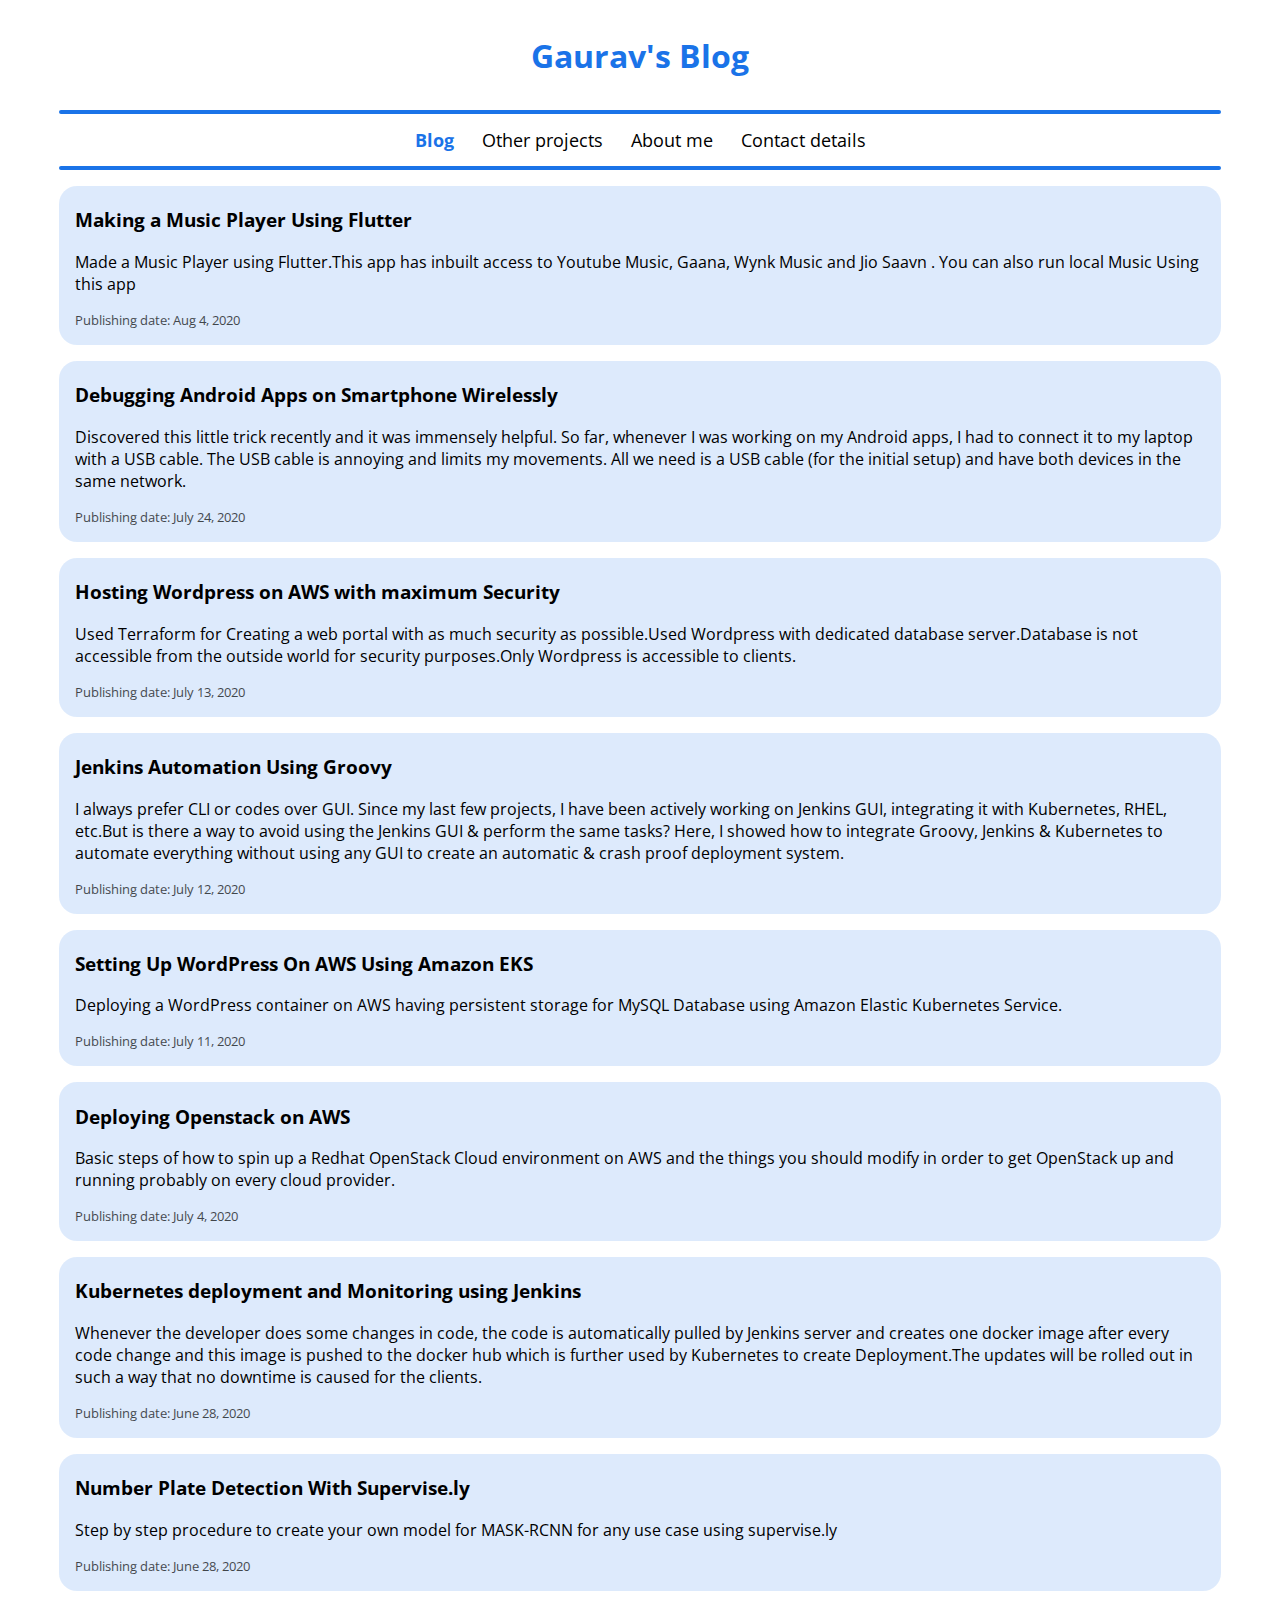
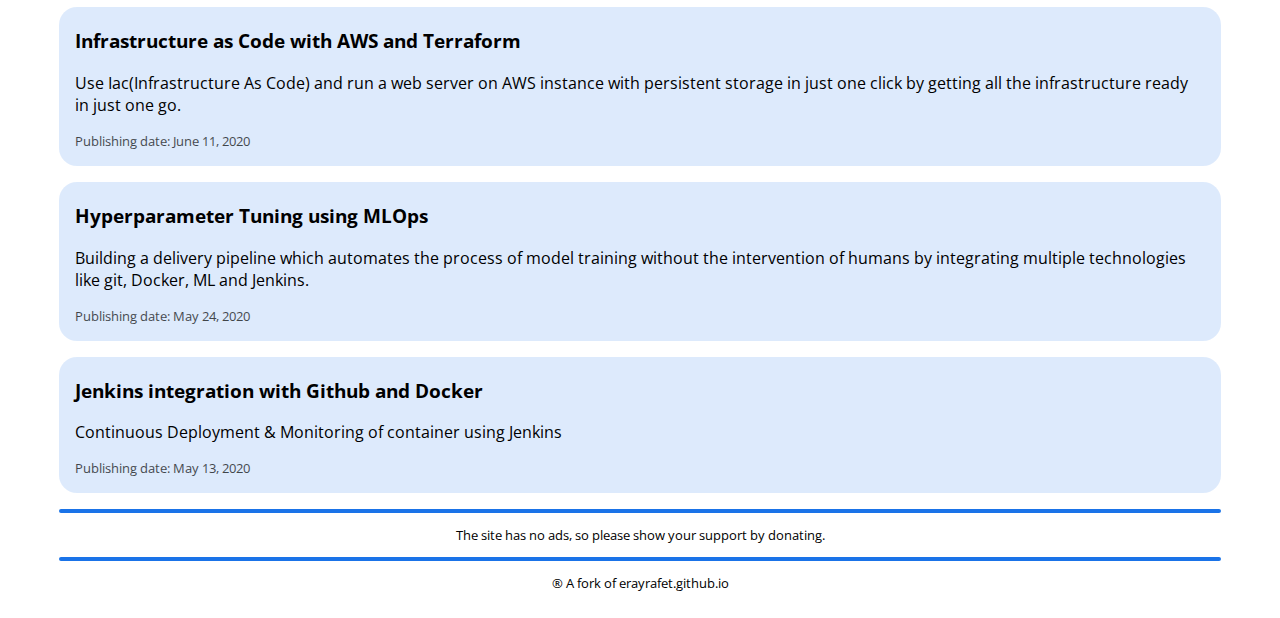
<file: index.html>
<!DOCTYPE html>
<html lang="en">
<head>
    <link rel="apple-touch-icon" href="/apple-touch-icon.png">
    <link rel="icon" href="/favicon.ico">
    <link rel="manifest" href="/manifest.webmanifest">
    <link rel="preconnect">
    <link rel="shortcut icon" href="/favicon.ico">
    <link rel="stylesheet" href="https://fonts.googleapis.com/css?family=Open+Sans:400,700&display=swap">
    <link rel="stylesheet" href="stylesheet.css">
    <meta charset="utf-8">
    <meta name="application-name" content="Gaurav Yadav">
    <meta name="author" content="Gaurav Yadav">
    <meta name="description" content="Gaurav Yadav — writer, modder, a complete tech junkie.">
    <meta name="keywords" content="eray rafet, black pixel, black pixel theme, poco f1, pocophone f1, poco mods, eray's mods, eray's blog">
    <meta name="mobile-web-app-capable" content="yes">
    <meta name="referrer" content="origin-when-crossorigin">
    <meta name="theme-color" content="#000000">
    <meta name="viewport" content="initial-scale=1, shrink-to-fit=yes, user-scalable=yes, width=device-width">
    <meta property="og:description" content="Tech, life, and other fancy hacks.">
    <meta property="og:image" content="https://gauravmehta13.github.io/og_image.png">
    <meta property="og:image:height" content="600">
    <meta property="og:image:width" content="600">
    <meta property="og:title" content="Gaurav's Blog">
    <meta property="og:type" content="website">
    <script src="register-sw.js"></script>
    <script src="sw.js"></script>
    <title>Gaurav's Blog</title>
<style>
    .date, h3 { padding: 0; }
    img { border-radius: 50%; float: right; padding: 0; width: 20%; }
    img:hover { box-shadow: 0 0 20px 4px #1a73e8; }
    .tab { text-align: center; }
    .tab button, .tab button.active { border: none; border-radius: 18px; font-size: large; padding: 6px 12px; }
    .tab button.active { color: #1a73e8; font-weight: 700; }
    .tab button:hover, .tab button.active:hover { background: #1a73e8; color: var(--body-color); cursor: pointer; font-weight: 700; transform: scale(1.05); }
</style>
</head>
<body>
    <h1>Gaurav's Blog</h1>
    
    <div class="tab"><hr>
    <button class="tablinks" id="default" onclick="tab(event, 'blog')">Blog</button>
    <button class="tablinks" onclick="tab(event, 'projects')">Other projects</button>
    <button class="tablinks" onclick="tab(event, 'about')">About me</button>
    <button class="tablinks" onclick="tab(event, 'contacts')">Contact details</button>
    <hr></div>

    <div id="blog" class="tabcontent">

        <div class="box"><a href="https://medium.com/@gauravmehta13/music-player-built-with-flutter-27310b54d02a"><h3>Making a Music Player Using Flutter</h3>
            <p>Made a Music Player using Flutter.This app has inbuilt access to Youtube Music, Gaana, Wynk Music and Jio Saavn .
                You can also run local Music Using this app</p><div class="date">Publishing date: Aug 4, 2020</div></a></div>


        <div class="box"><a href="https://medium.com/@gauravmehta13/debugging-android-apps-on-smartphone-wirelessly-6a1b724e3ef"><h3>Debugging Android Apps on Smartphone Wirelessly</h3>
            <p>Discovered this little trick recently and it was immensely helpful. So far, whenever I was working on my Android apps, I had to connect it to my laptop with a USB cable. The USB cable is annoying and limits my movements.
                All we need is a USB cable (for the initial setup) and have both devices in the same network.</p><div class="date">Publishing date: July 24, 2020</div></a></div>

        <div class="box"><a href="https://www.linkedin.com/pulse/hosting-wordpress-aws-maximum-security-gaurav-yadav/"><h3>Hosting Wordpress on AWS with maximum Security</h3>
        <p>Used Terraform for Creating a web portal with as much security as possible.Used Wordpress with dedicated database server.Database is not accessible from the outside world for security purposes.Only Wordpress is accessible to clients.</p><div class="date">Publishing date: July 13, 2020</div></a></div>

        <div class="box"><a href="https://www.linkedin.com/pulse/jenkins-automation-using-groovy-gaurav-yadav/"><h3>Jenkins Automation Using Groovy</h3>
        <p>I always prefer CLI or codes over GUI. Since my last few projects, I have been actively working on Jenkins GUI, integrating it with Kubernetes, RHEL, etc.But is there a way to avoid using the Jenkins GUI & perform the same tasks? Here, I showed how to integrate Groovy, Jenkins & Kubernetes to automate everything without using any GUI to create an automatic & crash proof deployment system.</p><div class="date">Publishing date: July 12, 2020</div></a></div>
    
        <div class="box"><a href="https://www.linkedin.com/pulse/setting-up-wordpress-aws-using-amazon-eks-gaurav-yadav/"><h3>Setting Up WordPress On AWS Using Amazon EKS</h3>
        <p>Deploying a WordPress container on AWS having persistent storage for MySQL Database using Amazon Elastic Kubernetes Service.</p><div class="date">Publishing date: July 11, 2020</div></a></div>

        <div class="box"><a href="https://www.linkedin.com/pulse/deploying-openstack-aws-gaurav-yadav/"><h3>Deploying Openstack on AWS</h3>
        <p>Basic steps of how to spin up a Redhat OpenStack Cloud environment on AWS and the things you should modify in order to get OpenStack up and running probably on every cloud provider.</p><div class="date">Publishing date: July 4, 2020</div></a></div>        

        <div class="box"><a href="https://www.linkedin.com/pulse/kubernetes-deployment-monitoring-using-jenkins-gaurav-yadav/"><h3>Kubernetes deployment and Monitoring using Jenkins</h3>
        <p>Whenever the developer does some changes in code, the code is automatically pulled by Jenkins server and creates one docker image after every code change and this image is pushed to the docker hub which is further used by Kubernetes to create Deployment.The updates will be rolled out in such a way that no downtime is caused for the clients.</p><div class="date">Publishing date: June 28, 2020</div></a></div>

        <div class="box"><a href="https://www.linkedin.com/pulse/number-plate-detection-supervisely-gaurav-yadav/"><h3>Number Plate Detection With Supervise.ly</h3>
        <p>Step by step procedure to create your own model for MASK-RCNN for any use case using supervise.ly</p><div class="date">Publishing date: June 28, 2020</div></a></div>

        <div class="box"><a href="https://www.linkedin.com/pulse/infrastructure-code-aws-terraform-gaurav-yadav/"><h3>Infrastructure as Code with AWS and Terraform</h3>
        <p>Use Iac(Infrastructure As Code) and run a web server on AWS instance with persistent storage in just one click by getting all the infrastructure ready in just one go.</p><div class="date">Publishing date: June 11, 2020</div></a></div>

        <div class="box"><a href="https://www.linkedin.com/pulse/hyperparameter-tuning-using-mlops-gaurav-yadav/"><h3>Hyperparameter Tuning using MLOps</h3>
        <p>Building a delivery pipeline which automates the process of model training without the intervention of humans by integrating multiple technologies like git, Docker, ML and Jenkins.</p><div class="date">Publishing date: May 24, 2020</div></a></div>

        <div class="box"><a href="https://www.linkedin.com/pulse/jenkins-integration-github-docker-gaurav-yadav/"><h3>Jenkins integration with Github and Docker</h3>
        <p>Continuous Deployment & Monitoring of container using Jenkins</p><div class="date">Publishing date: May 13, 2020</div></a></div>

    </div>

    <div id="about" class="tabcontent">
    <img src="/download.png" alt="Profile photo"></a>
    <p>Hello, I am Gaurav Yadav, an Engineering Student and a tech enthusiast working to better understand the core concepts behind different popular Technologies like Artificial Intelligence, DevOps, Cloud Computing etc.</p>
    <ul><li><b>Age: </b>20</li></ul>
    <ul><li><b>Country of residence: </b>India</li></ul>
    <ul><li><b>Languages and proficiency:</b>
        <ul>
            <li>Hindi - native</li>
            <li>English - advanced</li>
        </ul>
    </ul>
    <ul><li><b>Education: 
        <ul><li>
    </b><a href="http://www.rtu.ac.in/home/" span style=font-weight:bold;color:#397bc6>Rajasthan Technical University</a>
        <br>Bachelor of Technology (B.Tech.)
        <br>Computer Science (2016 - 2020)</li></ul></ul></li>
    <ul><li><b>Experience: </b>
        <ul>
        <li><b>Flutter Trainee</b>
                <br><a href="http://www.lwindia.com/" span style=font-weight:bold;color:#397bc6>LinuxWorld Informatics Pvt. Ltd.</a>
                <br> (July 2020 - Ongoing)</li>
        </li>
        <li><b>Hybrid Cloud Trainee</b>
            <br><a href="http://www.lwindia.com/" span style=font-weight:bold;color:#397bc6>LinuxWorld Informatics Pvt. Ltd.</a>
            <br> (June 2020 - July 2020)</li>
        </li>
        <li><b>DevOps Trainee</b>
            <br><a href="http://www.lwindia.com/" span style=font-weight:bold;color:#397bc6>LinuxWorld Informatics Pvt. Ltd.</a>
            <br> (May 2020 - June 2020)</li>
        </li>
        <li><b>MlOps Trainee</b>
            <br><a href="http://www.lwindia.com/" span style=font-weight:bold;color:#397bc6>LinuxWorld Informatics Pvt. Ltd.</a>
            <br> (Apr 2020 - May 2020)</li>
        </li>
        </ul>   
    </ul>
    <ul><li><b>Skills:</b>
        <ul>
            <li>Machine Learning</li>
            <li>DevOps</li>
            <li>Hybrid Cloud</li>
            <li>Flutter</li>
        </ul>
    </ul>
    <ul><li><b>Interests:</b>
        <ul>
            <li>Data Science</li>
            <li>Automation</li>
            <li>Cloud</li>
            <li>Android Application Development</li>
        </ul>
    </ul>
    <div class="footer"><p>"We Rise by Lifting Others"</p></div>
    </div>

    <div id="contacts" class="tabcontent">
    <ul>
        <li>
            <b style=color:#D44638>Email: </b>
            <a href="mailto:gauravmehta@outlook.in">gauravmehta@outlook.in</a>
        </li>
    </ul>
    <ul>
        <li>
            <b style="opacity:0.7">GitHub: </b>
            <a href="https://github.com/gauravmehta13">gauravmehta13</a>
        </li>
    </ul>
    <ul>
        <li>
            <b style=color:#00a0dc>LinkedIn: </b>
            <a href="https://www.linkedin.com/in/gauravmehta13/">Gaurav Yadav</a>
        </li>
    </ul>
    <ul>
        <li>
            <b style=color:#0088cc>Telegram: </b>
            <a href="https://t.me/gauravmehta13">@gauravmehta13</a>
        </li>
    </ul>
    <ul>
        <li>
            <b style=color:#1da1f2>Twitter: </b>
            <a href="https://twitter.com/gauravmehta_">@gauravmehta_</a>
        </li>
    </ul>
    <ul>
        <li>
            <b style=color:#22ca46>Whatsapp: </b>
            <a href="https://wa.me/+917073142922">Gaurav Yadav</a>
        </li>
    </ul>
    <div class="footer">
    <p>Please, feel free to contact me at any given time in case you have an inquiry, or a job offer to make.</p></div>
    </div>
    
    <div id="projects" class="tabcontent">
        <ul><li><b><a href="https://github.com/gauravmehta13/Flutter_Music_Player">Music Player Built With Flutter</a></b></li>
            <p>Made a Music Player using Flutter.This app has inbuilt access to Youtube Music, Gaana, Wynk Music and Jio Saavn . You can also run local Music Using this app<b style=color:#1a73e8></b></p>
            </ul>
        <ul><li><b><a href="https://www.linkedin.com/pulse/infrastructure-code-aws-terraform-gaurav-yadav/">Webserver automation Using Terraform</a></b></li>
        <p>Automated launching of an Apache webserver on AWS instance by integrating Jenkins , Terrafrom and AWS <b style=color:#1a73e8></b></p>
        </ul>
        <ul><li><b><a href="https://www.linkedin.com/pulse/docker-project-gaurav-yadav/">Docker Compose</a></b></li>
        <p>Uses Iac(Infrastructure As Code) and sets up Wordpress web app in just one click by getting all the infrastructure ready in just one go. <b style=color:#1a73e8></b></p>
        </ul>
    </div>

    <hr class="bottom">

    <div class="footer">
        <p>The site has no ads, so please show your support by donating.</p><hr>
        <p>® A fork of  <a href="https://erayrafet.github.io/">erayrafet.github.io</a></p>
        <p></p>
    </div>

<script>
function tab(evt, tab) {
  var i, tabcontent, tablinks
  tabcontent = document.getElementsByClassName('tabcontent')
  for (i = 0; i < tabcontent.length; i++) {
    tabcontent[i].style.display = 'none'
  }
  tablinks = document.getElementsByClassName('tablinks')
  for (i = 0; i < tablinks.length; i++) {
    tablinks[i].className = tablinks[i].className.replace('active', '')
  }
  document.getElementById(tab).style.display = 'inline'
  evt.currentTarget.className += ' active'
}
document.getElementById('default').click()
</script>
</body>
</html>
</file>
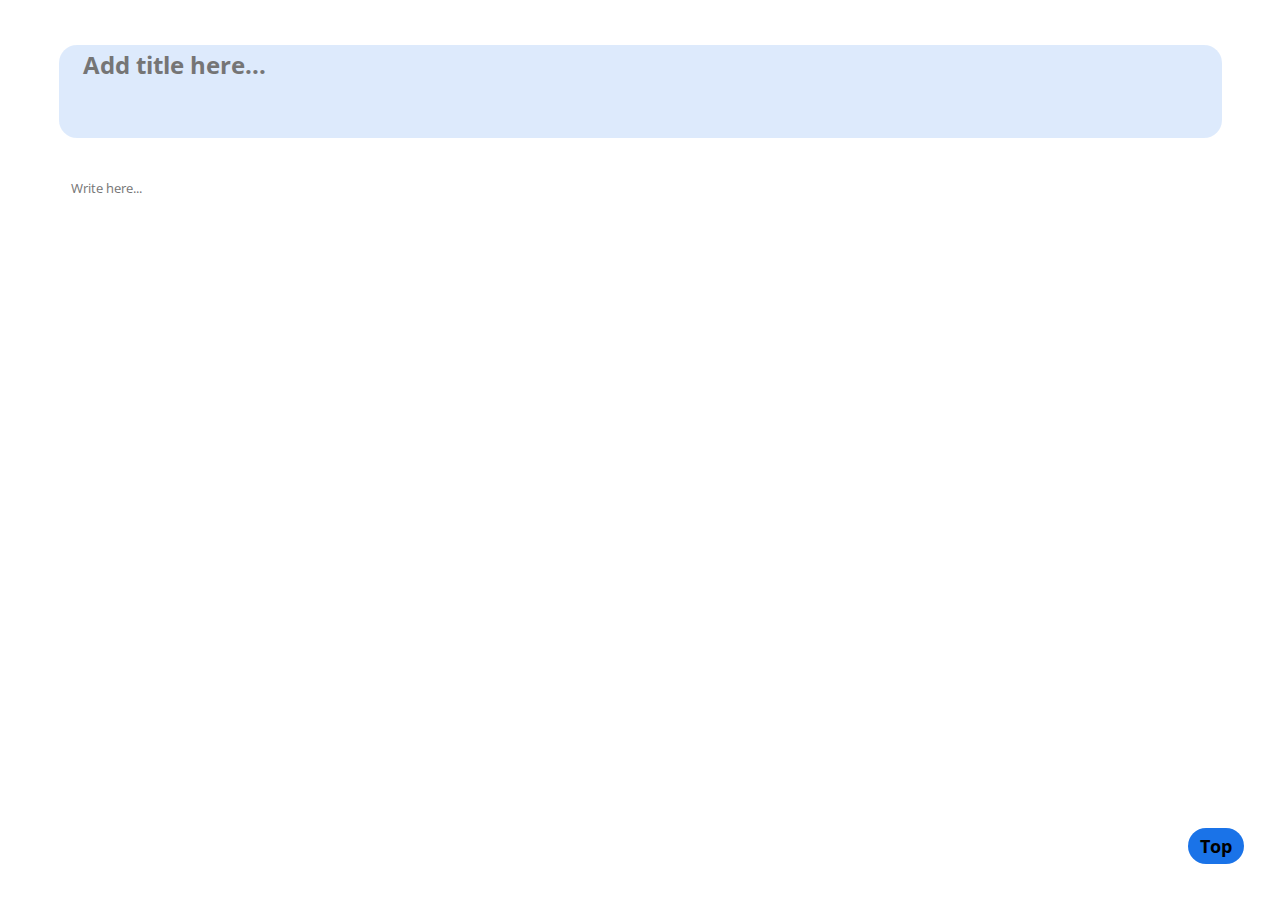
<file: writer.html>
<!DOCTYPE html>
<html lang="en">
<head>
    <link rel="stylesheet" href="https://fonts.googleapis.com/css?family=Open+Sans:400,700&display=swap">
    <link rel="stylesheet" href="stylesheet.css">
    <meta name="description" content="A simple text writer">
    <meta name="viewport" content="width=device-width, initial-scale=1, shrink-to-fit=yes">
    <title>Writer</title>
<style>
    .button { bottom: 2em; position: fixed; right: 2em; }
    textarea[name=title] { font-size: x-large; font-weight: 700; resize: none; width: 96%; }
    textarea[name=writer] { padding: 1%; resize: none; width: 96%; }
</style>
</head>
<body>
    <textarea aria-label="Title" autofocus class="box" id="title" name="title" oninput='this.style.height = "";this.style.height = this.scrollHeight + "px"' placeholder="Add title here..."></textarea>
    <textarea aria-label="Writer" id="writer" name="writer" oninput='this.style.height = "";this.style.height = this.scrollHeight + "px"' placeholder="Write here..." rows="16"></textarea>
    <button class="button button" onclick="scrollWin()" title="Go to top">Top</button>
<script>
function scrollWin() {
  window.scrollTo(1, 0);
}
</script>
</body>
</html>
</file>
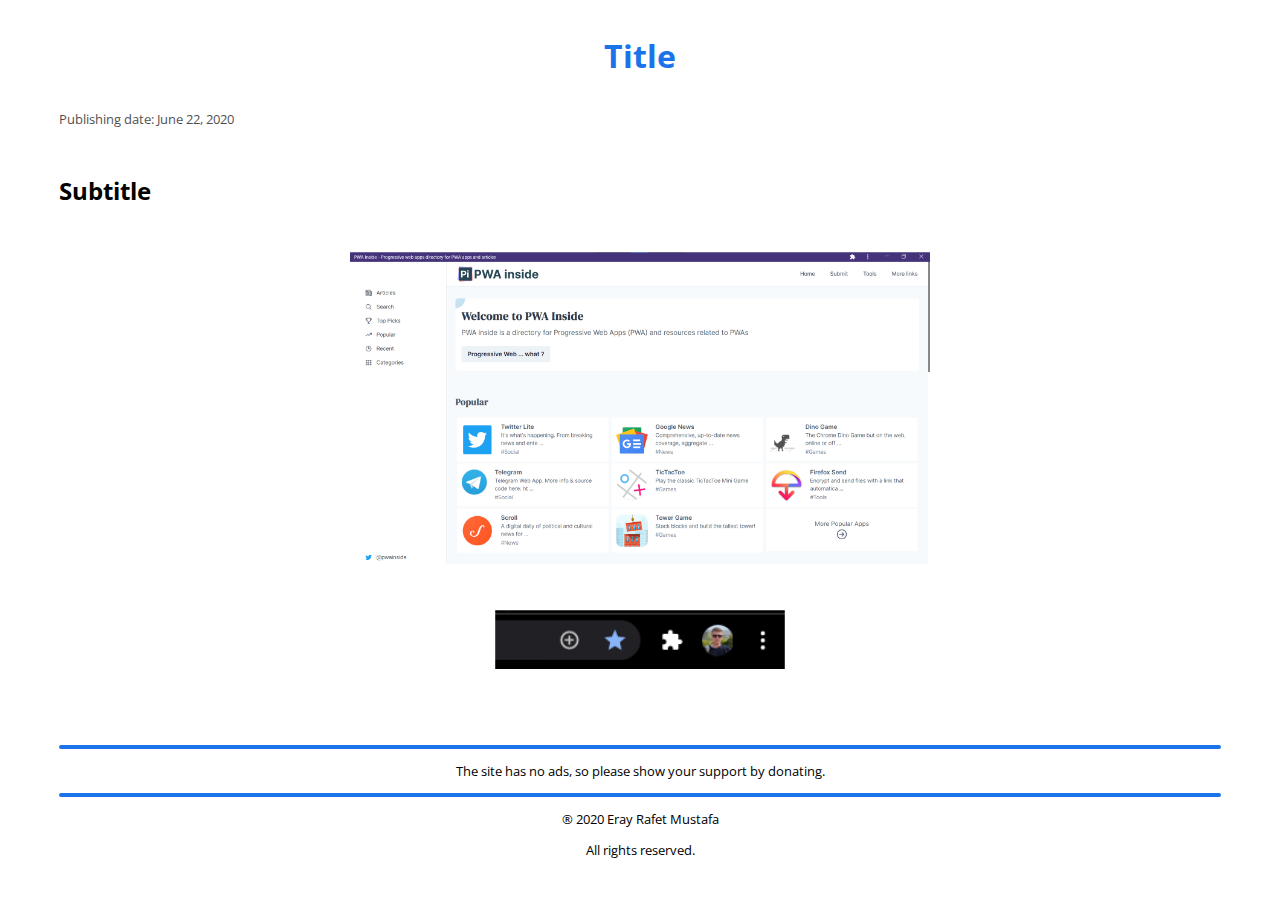
<file: articles/template.html>
<!DOCTYPE html>
<html lang="en">
<head>
    <link rel="stylesheet" href="https://fonts.googleapis.com/css?family=Open+Sans:400,700&display=swap">
    <link rel="stylesheet" href="/stylesheet.css">
    <meta name="keywords" content="">
    <meta property="og:description" content="">
    <meta property="og:image" content="https://erayrafet.github.io/og_image.png">
    <meta property="og:image:height" content="600">
    <meta property="og:image:width" content="600">
    <meta property="og:title" content="">
    <meta property="og:type" content="website">
    <title>Eray's Blog</title></head>
<body>
    <h1>Title</h1>
    <div class="date">Publishing date: June 22, 2020</div>
    <h2>Subtitle</h2>
    <a href=""><img src="./images/pwa-inside.png"></a>
    <a href=""><img class="small" src="./images/pwa-install-button.png"></a>
    <br><br><hr>
    <div class="footer">
        <p>The site has no ads, so please show your support by donating.</p><hr>
        <p>® 2020 Eray Rafet Mustafa</p>
        <p>All rights reserved.</p>
    </div>
</body>
</html>
</file>
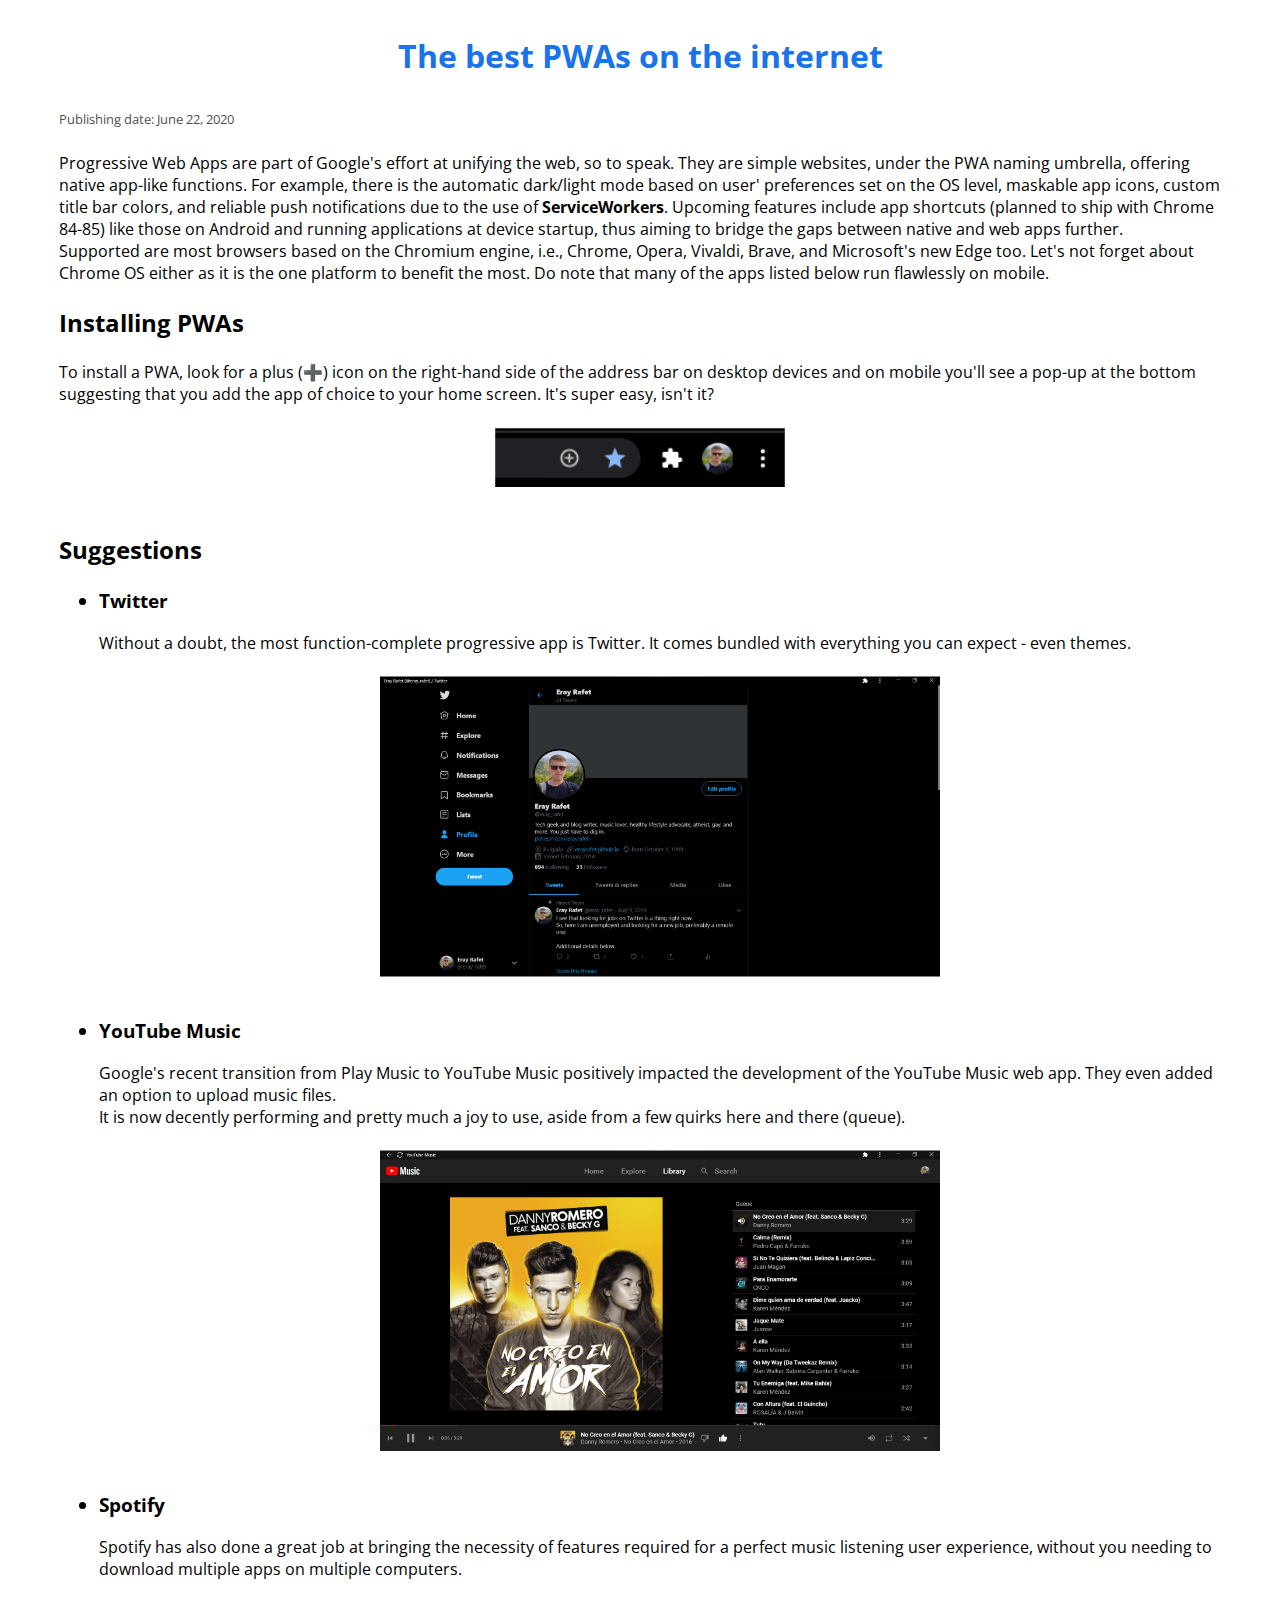
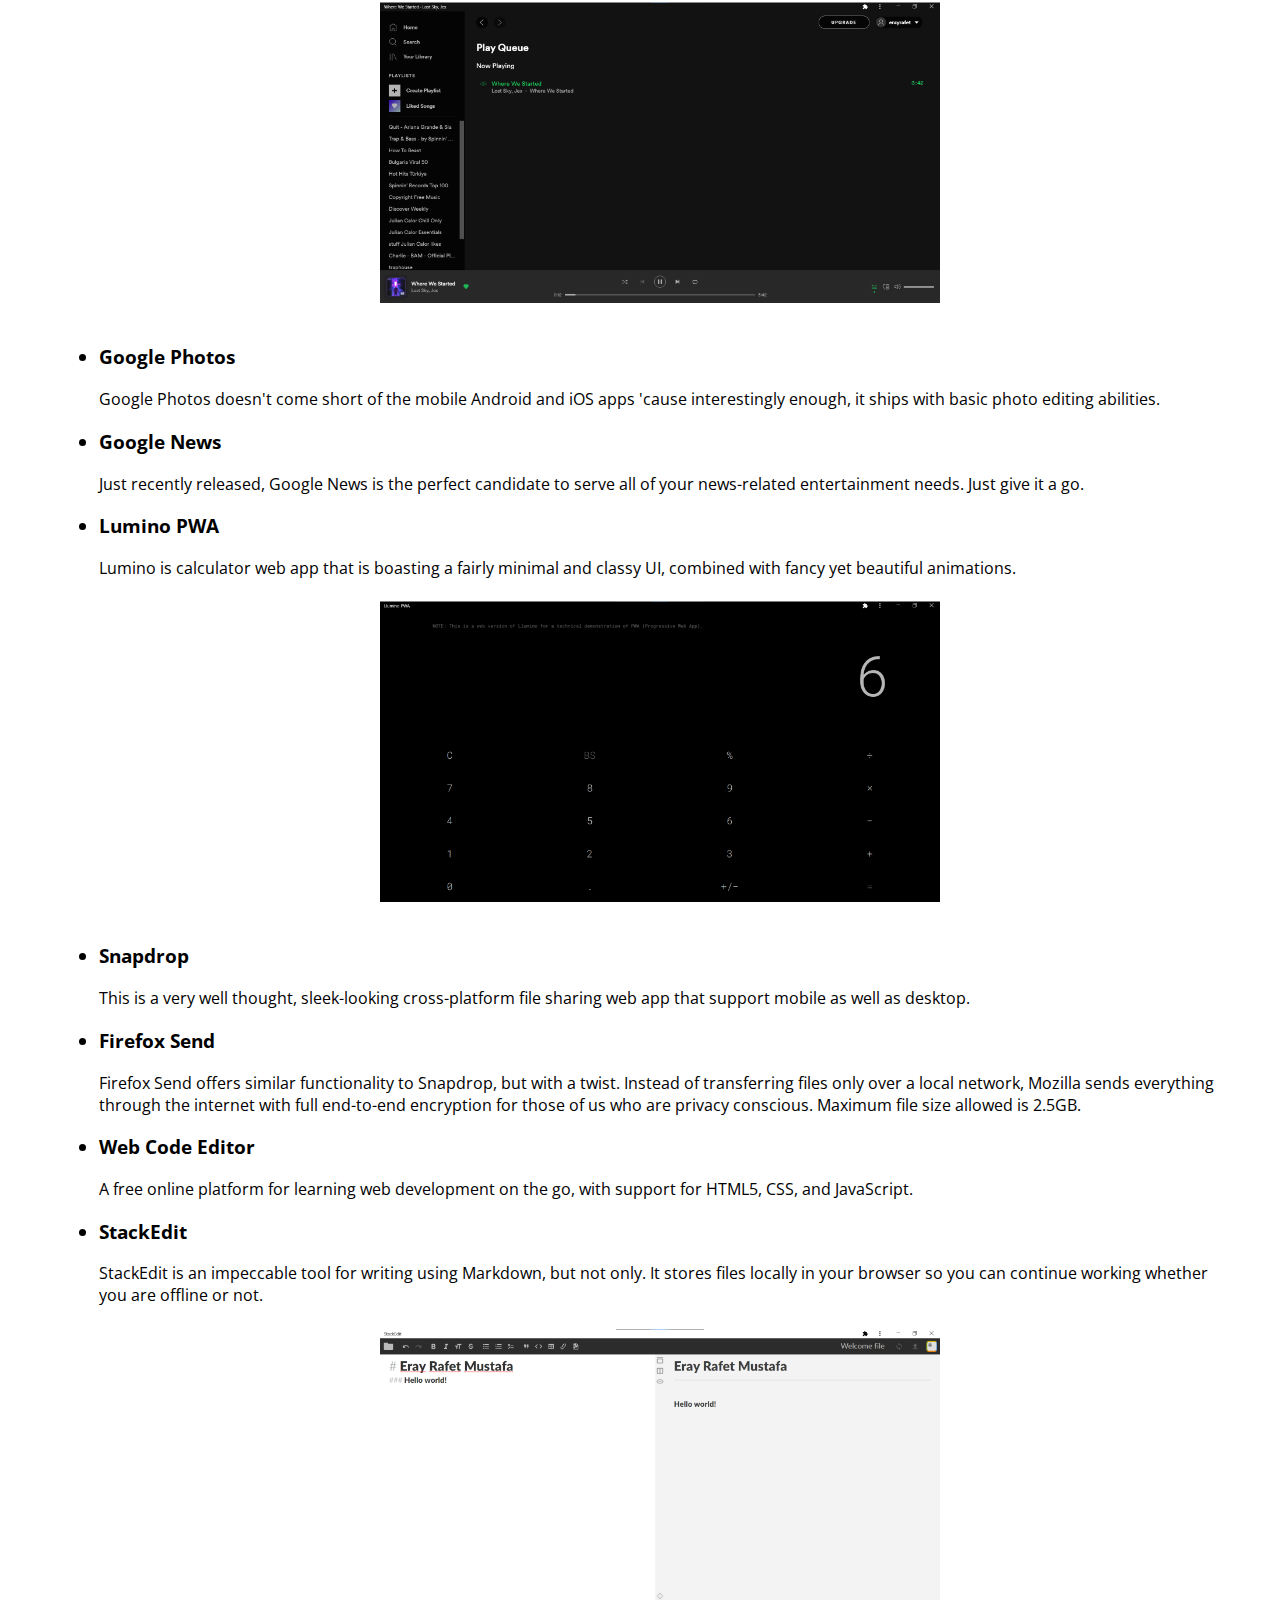
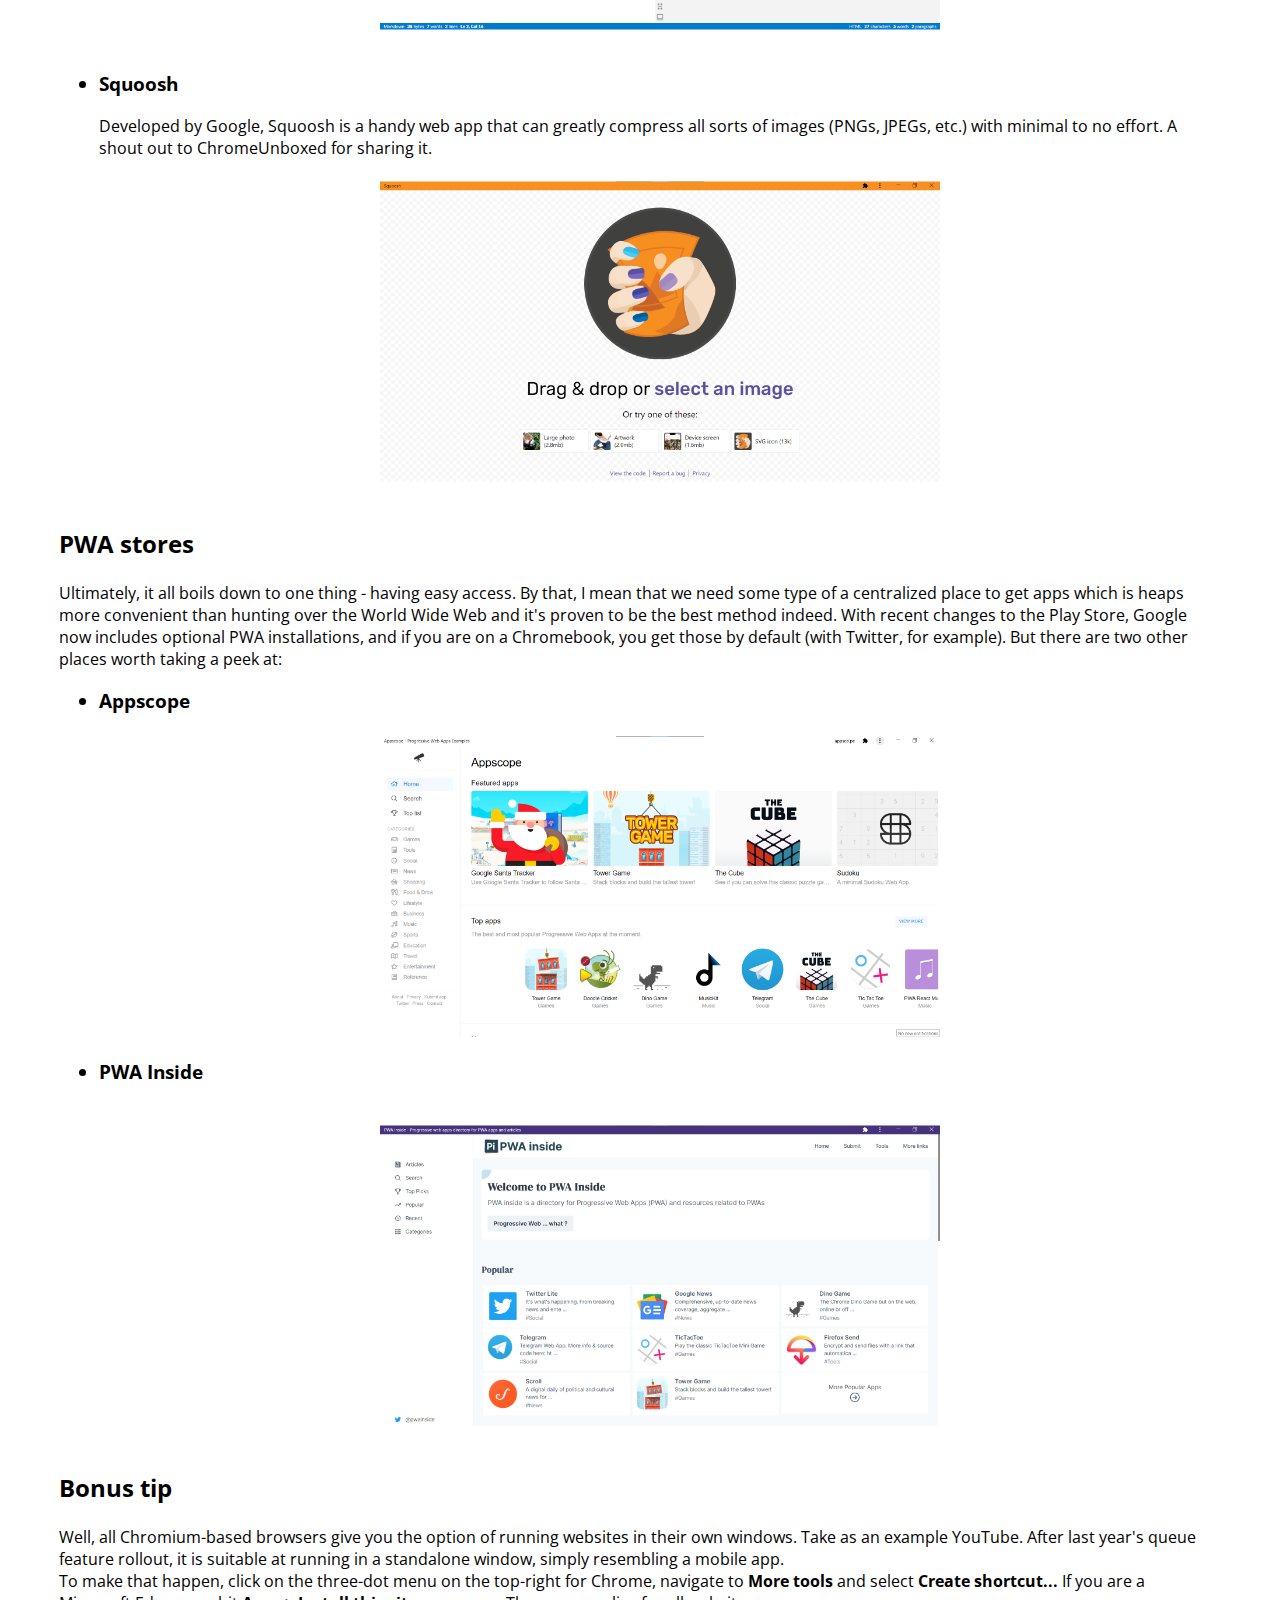
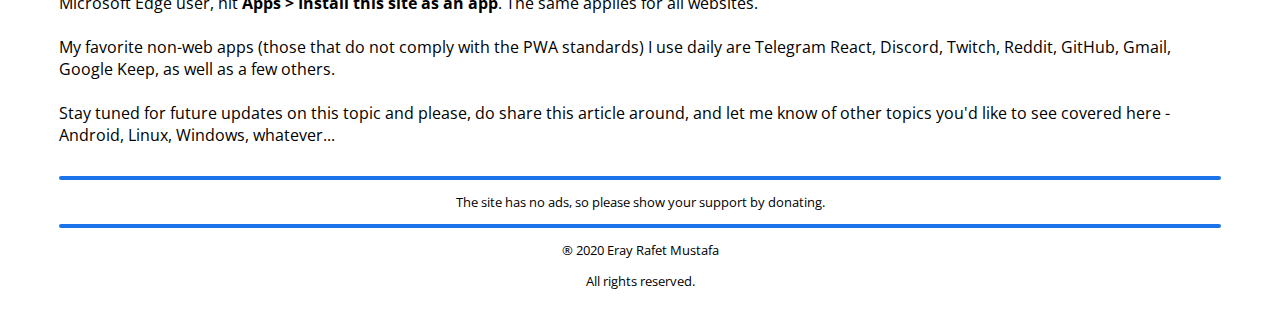
<file: articles/the-best-pwas-on-the-internet.html>
<!DOCTYPE html>
<html lang="en">
<head>
    <link rel="stylesheet" href="https://fonts.googleapis.com/css?family=Open+Sans:400,700&display=swap">
    <link rel="stylesheet" href="/stylesheet.css">
    <meta name="keywords" content="pwa, pwas, web apps, chrome, edge, install, best">
    <meta property="og:description" content="Covering the basis on Progressive Web Apps, plus a few tips.">
    <meta property="og:image" content="https://erayrafet.github.io/og_image.png">
    <meta property="og:image:height" content="600">
    <meta property="og:image:width" content="600">
    <meta property="og:title" content="The best PWAs on the internet">
    <meta property="og:type" content="website">
    <title>Eray's Blog</title>
</head>
<body>
    <h1>The best PWAs on the internet</h1>
    <div class="date">Publishing date: June 22, 2020</div>

Progressive Web Apps are part of Google's effort at unifying the web, so to speak. They are simple websites, under the PWA naming umbrella, offering native app-like functions. For example, there is the automatic dark/light mode based on user' preferences set on the OS level, maskable app icons, custom title bar colors, and reliable push notifications due to the use of <b>ServiceWorkers</b>. Upcoming features include app shortcuts (planned to ship with Chrome 84-85) like those on Android and running applications at device startup, thus aiming to bridge the gaps between native and web apps further.<br>Supported are most browsers based on the Chromium engine, i.e., Chrome, Opera, Vivaldi, Brave, and Microsoft's new Edge too. Let's not forget about Chrome OS either as it is the one platform to benefit the most. Do note that many of the apps listed below run flawlessly on mobile.

    <h2>Installing PWAs</h2>
To install a PWA, look for a plus (➕) icon on the right-hand side of the address bar on desktop devices and on mobile you'll see a pop-up at the bottom suggesting that you add the app of choice to your home screen. It's super easy, isn't it?
    <a href="./images/pwa-install-button.png"><img class="small" src="./images/pwa-install-button.png"></img></a>

    <h2>Suggestions</h2>
    <ul>
    <h3><li><a href=https://twitter.com>Twitter</a></li></h3>
Without a doubt, the most function-complete progressive app is Twitter. It comes bundled with everything you can expect - even themes.
    <a href="./images/twitter.png"><img src="./images/twitter.png"></a>
    <h3><li><a href=https://music.youtube.com>YouTube Music</a></li></h3>
Google's recent transition from Play Music to YouTube Music positively impacted the development of the YouTube Music web app. They even added an option to upload music files.<br>It is now decently performing and pretty much a joy to use, aside from a few quirks here and there (queue).
    <a href="./images/yt-music.png"><img src="./images/yt-music.png"></a>
    <h3><li><a href=https://open.spotify.com/>Spotify</a></li></h3>
Spotify has also done a great job at bringing the necessity of features required for a perfect music listening user experience, without you needing to download multiple apps on multiple computers.
    <a href="./images/spotify.png"><img src="./images/spotify.png"></a>
    <h3><li><a href=https://photos.google.com>Google Photos</a></li></h3>
Google Photos doesn't come short of the mobile Android and iOS apps 'cause interestingly enough, it ships with basic photo editing abilities.
    <h3><li><a href=https://news.google.com>Google News</a></li></h3>
Just recently released, Google News is the perfect candidate to serve all of your news-related entertainment needs. Just give it a go.
    <h3><li><a href=https://pwa.llumino.app>Lumino PWA</a></li></h3>
Lumino is calculator web app that is boasting a fairly minimal and classy UI, combined with fancy yet beautiful animations.
    <a href="./images/lumino.png"><img src="./images/lumino.png"></a>
    <h3><li><a href=https://snapdrop.net>Snapdrop</a></li></h3>
This is a very well thought, sleek-looking cross-platform file sharing web app that support mobile as well as desktop.
    <h3><li><a href=https://send.firefox.com>Firefox Send</a></li></h3>
Firefox Send offers similar functionality to Snapdrop, but with a twist. Instead of transferring files only over a local network, Mozilla sends everything through the internet with full end-to-end encryption for those of us who are privacy conscious. Maximum file size allowed is 2.5GB.
    <h3><li><a href=https://webcodeditor.netlify.app>Web Code Editor</a></li></h3>
A free online platform for learning web development on the go, with support for HTML5, CSS, and JavaScript.
    <h3><li><a href=https://stackedit.io/app#>StackEdit</a></li></h3>
StackEdit is an impeccable tool for writing using Markdown, but not only. It stores files locally in your browser so you can continue working whether you are offline or not.
    <a href="./images/stack-edit.png"><img src="./images/stack-edit.png"></a>
    <h3><li><a href=https://squoosh.app>Squoosh</a></li></h3>
Developed by Google, Squoosh is a handy web app that can greatly compress all sorts of images (PNGs, JPEGs, etc.) with minimal to no effort. A shout out to <a href="https://chromeunboxed.com">ChromeUnboxed</a> for sharing it.
    <a href="./images/squoosh.png"><img src="./images/squoosh.png"></a>
    </ul>
  
    <h2>PWA stores</h2>
Ultimately, it all boils down to one thing - having easy access. By that, I mean that we need some type of a centralized place to get apps which is heaps more convenient than hunting over the World Wide Web and it's proven to be the best method indeed. With recent changes to the Play Store, Google now includes optional PWA installations, and if you are on a Chromebook, you get those by default (with Twitter, for example).
But there are two other places worth taking a peek at:
    <ul><h3><li><a href=https://appsco.pe>Appscope</a></li>
    <a href="./images/appscope.png"><img src="./images/appscope.png"></a>
    <li><a href=https://pwainside.com>PWA Inside</a></li></h3>
    <a href="./images/pwa-inside.png"><img src="./images/pwa-inside.png"></a></ul>
    
    <h2>Bonus tip</h2>
Well, all Chromium-based browsers give you the option of running websites in their own windows. Take as an example YouTube. After last year's queue feature rollout, it is suitable at running in a standalone window, simply resembling a mobile app.<br>To make that happen, click on the three-dot menu on the top-right for Chrome, navigate to <b>More tools</b> and select <b>Create shortcut...</b> If you are a Microsoft Edge user, hit <b>Apps > Install this site as an app</b>. The same applies for all websites.
    <br><br>
My favorite non-web apps (those that do not comply with the PWA standards) I use daily are Telegram React, Discord, Twitch, Reddit, GitHub, Gmail, Google Keep, as well as a few others.
    <br><br>
Stay tuned for future updates on this topic and please, do share this article around, and let me know of other topics you'd like to see covered here - Android, Linux, Windows, whatever...
    <br><br><hr>
    <div class="footer">
        <p>The site has no ads, so please show your support by donating.</p><hr>
        <p>® 2020 Eray Rafet Mustafa</p>
        <p>All rights reserved.</p>
    </div>
</body>
</html>
</file>
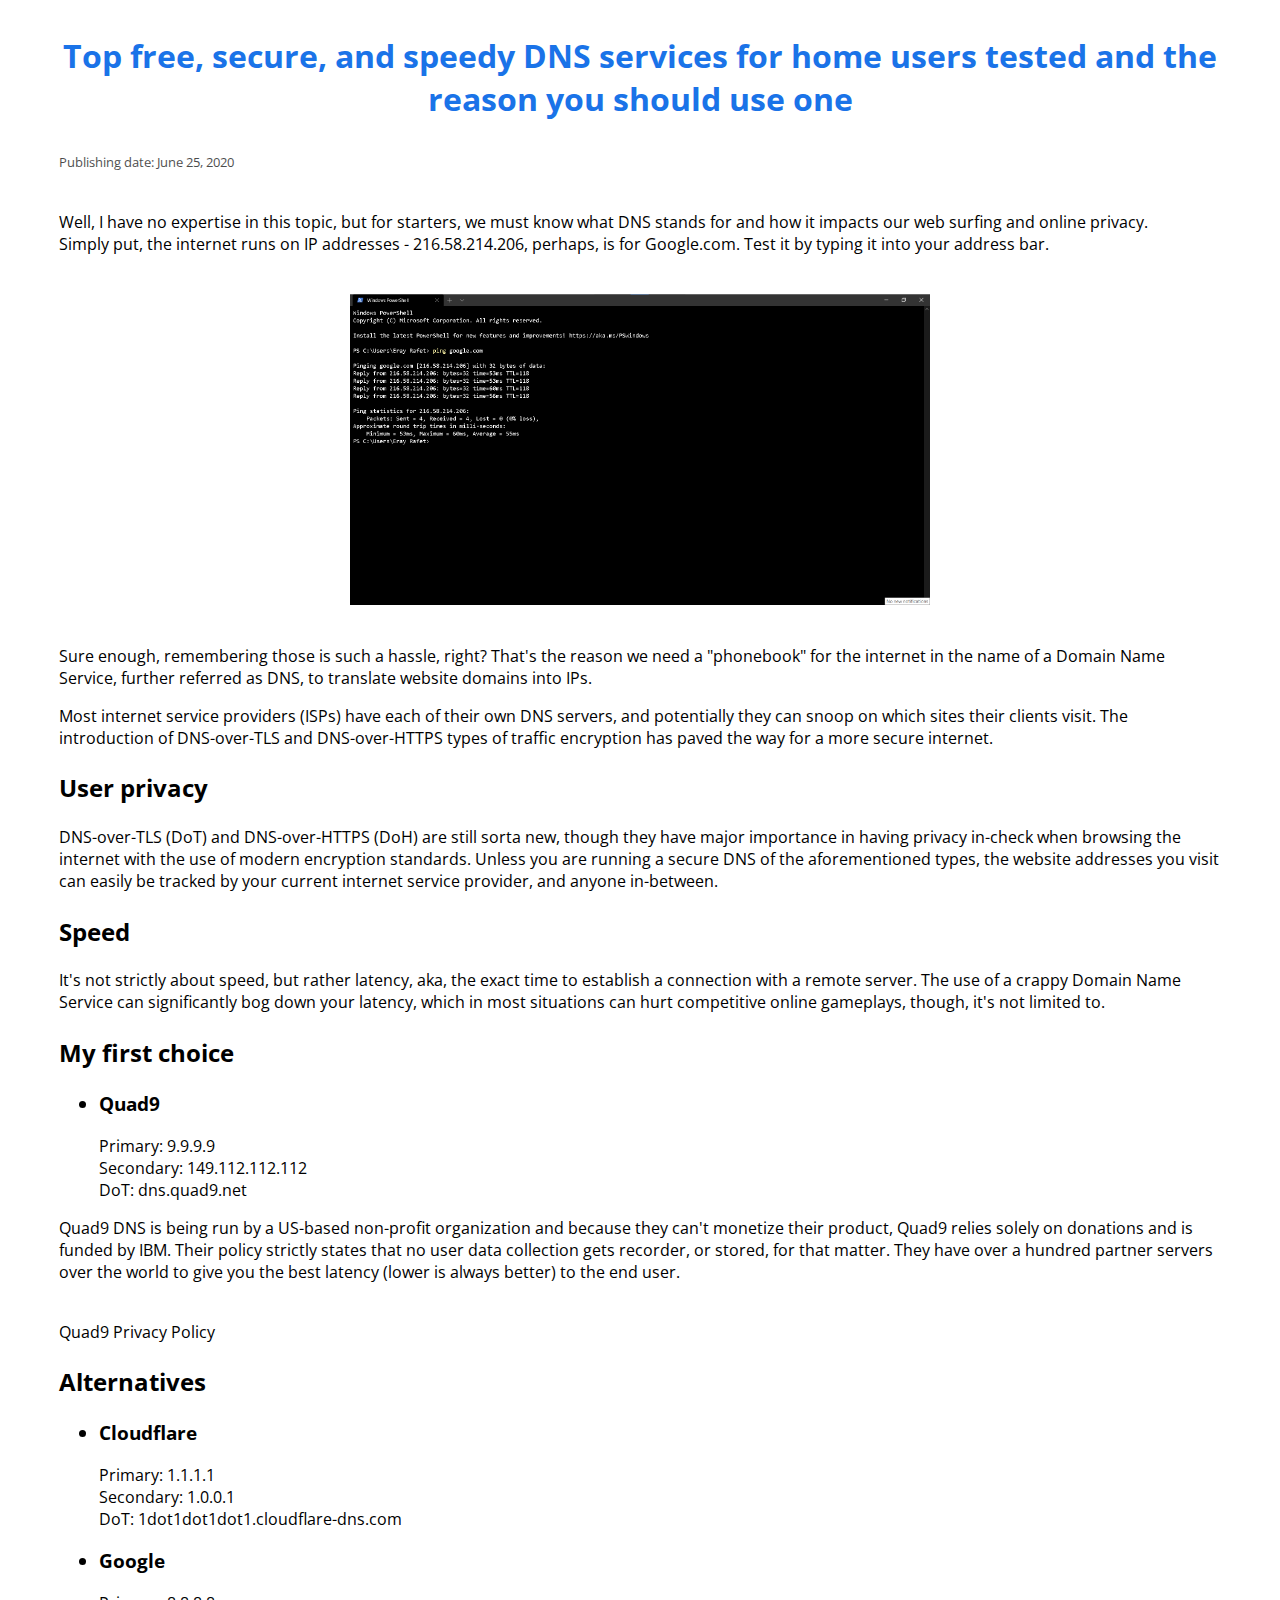
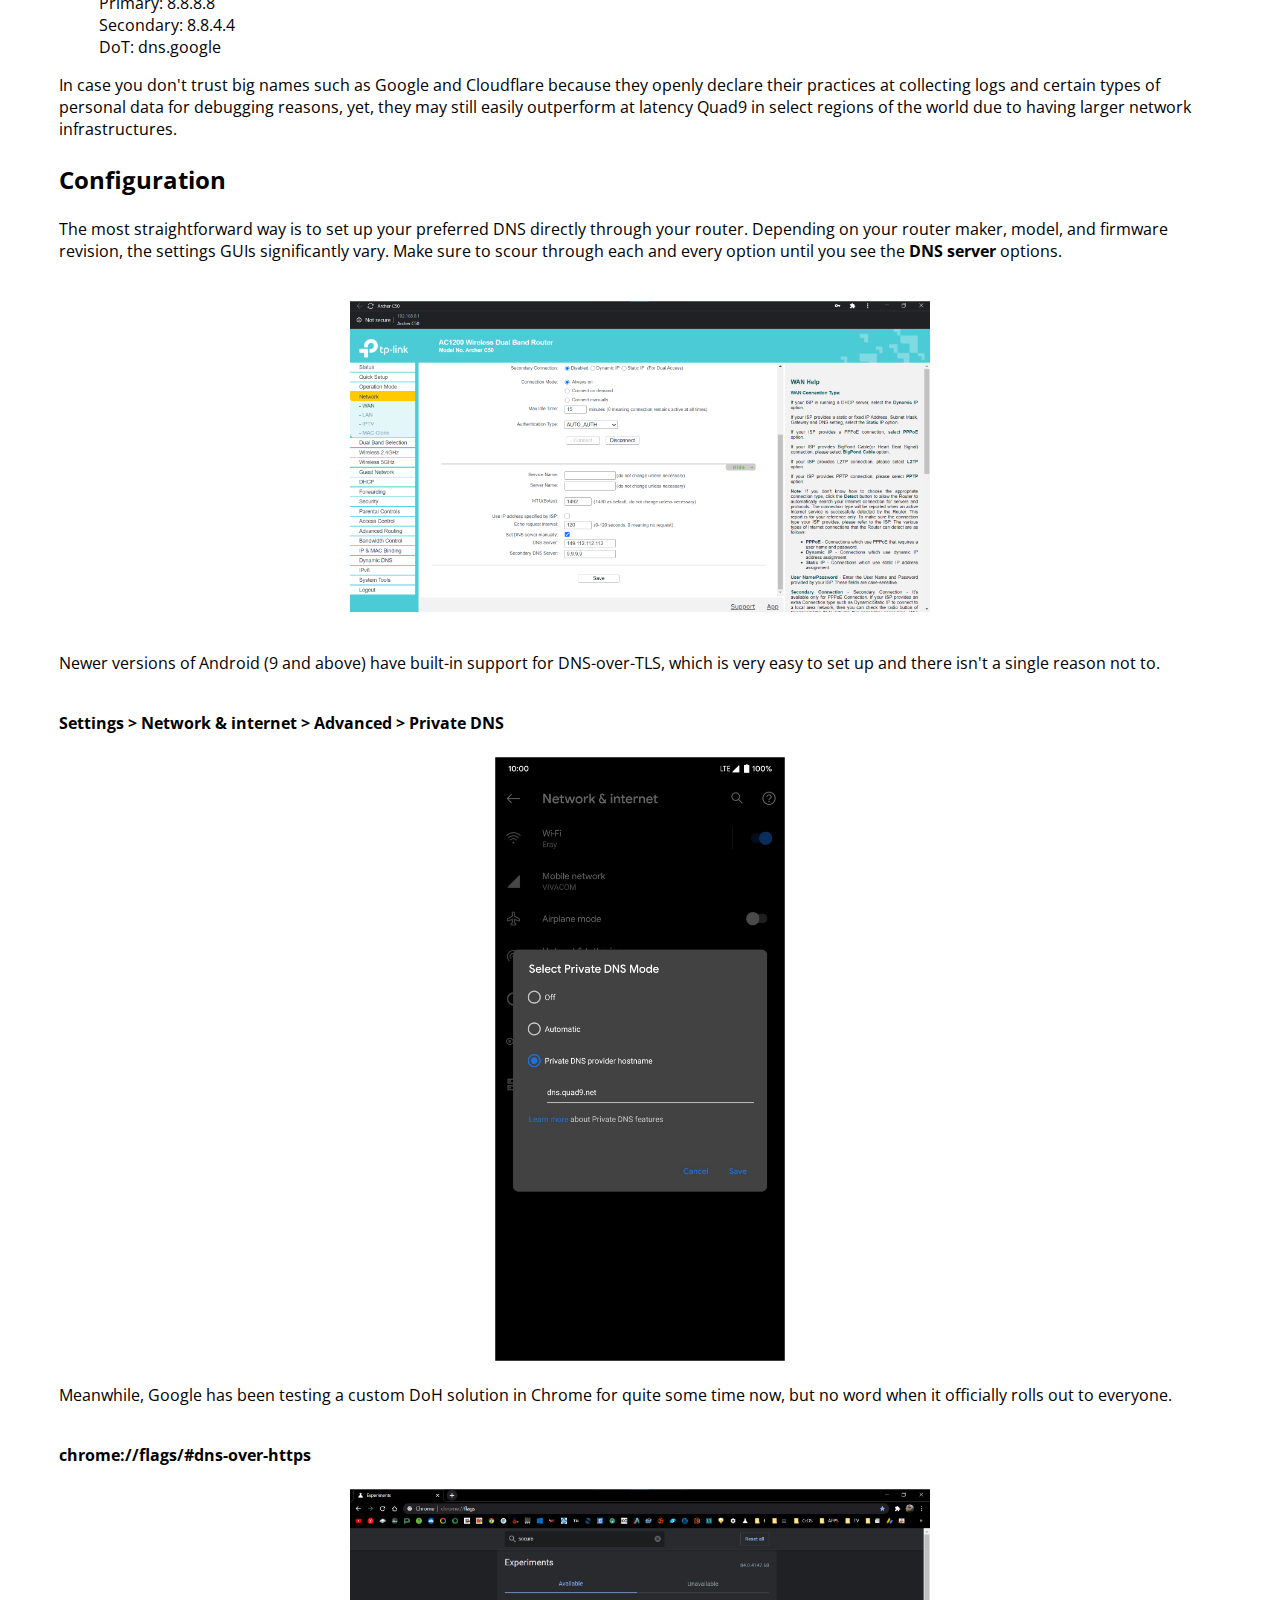
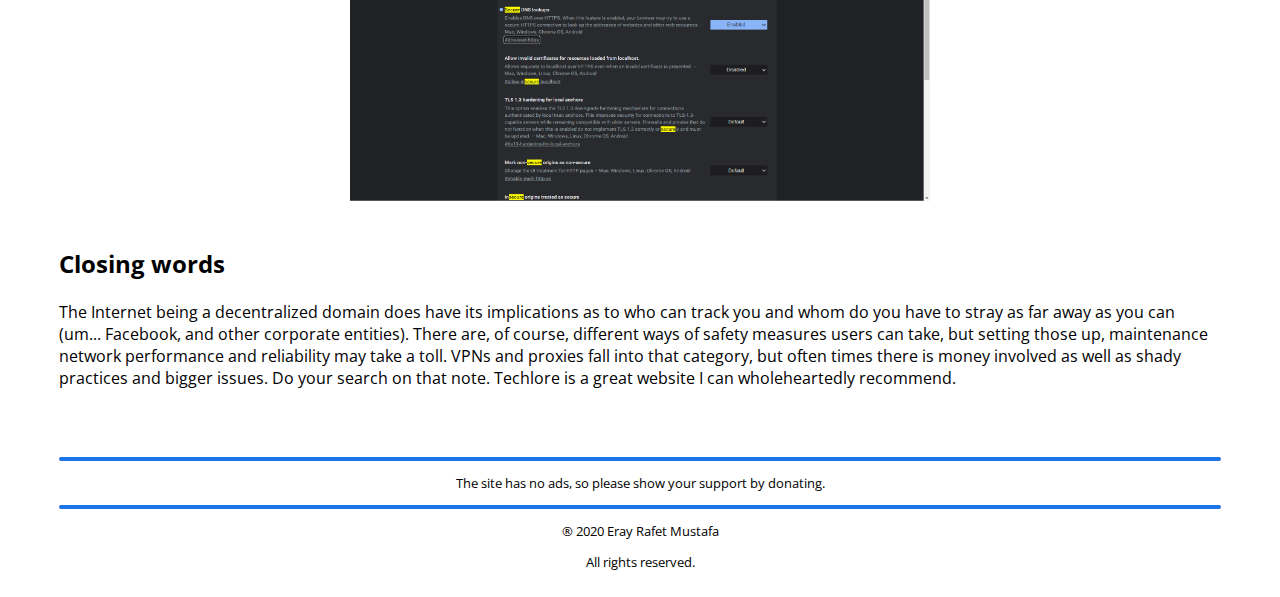
<file: articles/top-free-and-speedy-DNS-services-for-home-users-tested-and-the-reason-you-should-use-one.html>
<!DOCTYPE html>
<html lang="en">
<head>
    <link rel="stylesheet" href="https://fonts.googleapis.com/css?family=Open+Sans:400,700&display=swap">
    <link rel="stylesheet" href="/stylesheet.css">
    <meta name="keywords" content="best, top, dns, domain name service, doh, dot, quad9, google dns, cloudflare, 9.9.9.9, 1.1.1.1, 8.8.8.8, privacy, speed, latency">
    <meta property="og:description" content="Fast and free DNS services for privacy-conscious users.">
    <meta property="og:image" content="https://erayrafet.github.io/og_image.png">
    <meta property="og:image:height" content="600">
    <meta property="og:image:width" content="600">
    <meta property="og:title" content="Top free, secure, and speedy DNS services for home users tested and the reason you should use one">
    <meta property="og:type" content="website">
    <title>Eray's Blog</title>
</head>
<body>
    <h1>Top free, secure, and speedy DNS services for home users tested and the reason you should use one</h1>
    <div class="date">Publishing date: June 25, 2020</div>

    <p>Well, I have no expertise in this topic, but for starters, we must know what DNS stands for and how it impacts our web surfing and online privacy.<br>Simply put, the internet runs on IP addresses - 216.58.214.206, perhaps, is for Google.com. Test it by typing it into your address bar.</p>
    <a href="./images/ping-google.png"><img src="./images/ping-google.png"></a></ul>
    <p>Sure enough, remembering those is such a hassle, right? That's the reason we need a "phonebook" for the internet in the name of a Domain Name Service, further referred as DNS, to translate website domains into IPs.</p>
    <p>Most internet service providers (ISPs) have each of their own DNS servers, and potentially they can snoop on which sites their clients visit. The introduction of DNS-over-TLS and DNS-over-HTTPS types of traffic encryption has paved the way for a more secure internet.</p>

    <h2>User privacy</h2>
    <p>DNS-over-TLS (DoT) and DNS-over-HTTPS (DoH) are still sorta new, though they have major importance in having privacy in-check when browsing the internet with the use of modern encryption standards. Unless you are running a secure DNS of the aforementioned types, the website addresses you visit can easily be tracked by your current internet service provider, and anyone in-between.</p>

    <h2>Speed</h2>
    <p>It's not strictly about speed, but rather latency, aka, the exact time to establish a connection with a remote server. The use of a crappy Domain Name Service can significantly bog down your latency, which in most situations can hurt competitive online gameplays, though, it's not limited to.</p>

    <h2>My first choice</h2>
    <ul><h3><li>Quad9</li></h3></ul>
    <ul>Primary: 9.9.9.9<br>Secondary: 149.112.112.112<br>DoT: dns.quad9.net<br></ul>

    <p>Quad9 DNS is being run by a US-based non-profit organization and because they can't monetize their product, Quad9 relies solely on donations and is funded by IBM. Their policy strictly states that no user data collection gets recorder, or stored, for that matter. They have over a hundred partner servers over the world to give you the best latency (lower is always better) to the end user.</p>
    <br><a href="https://www.quad9.net/home/privacy/">Quad9 Privacy Policy</a>

    <h2>Alternatives</h2>
    <ul><h3><li>Cloudflare</li></h3></ul>
    <ul>Primary: 1.1.1.1<br>Secondary: 1.0.0.1<br>DoT: 1dot1dot1dot1.cloudflare-dns.com<br></ul>

    <ul><h3><li>Google</li></h3></ul>
    <ul>Primary: 8.8.8.8<br>Secondary: 8.8.4.4<br>DoT: dns.google<br></ul>

    <p>In case you don't trust big names such as Google and Cloudflare because they openly declare their practices at collecting logs and certain types of personal data for debugging reasons, yet, they may still easily outperform at latency Quad9 in select regions of the world due to having larger network infrastructures.</p>

    <h2>Configuration</h2>
    <p>The most straightforward way is to set up your preferred DNS directly through your router. Depending on your router maker, model, and firmware revision, the settings GUIs significantly vary. Make sure to scour through each and every option until you see the <b>DNS server</b> options.</p>
    <a href="./images/router.png"><img src="./images/router.png"></a>
    
    <p>Newer versions of Android (9 and above) have built-in support for DNS-over-TLS, which is very easy to set up and there isn't a single reason not to.</p>
    <br><b>Settings > Network & internet > Advanced > Private DNS</b>
    <img class="small" src="./images/dot-android.jpg">
Meanwhile, Google has been testing a custom DoH solution in Chrome for quite some time now, but no word when it officially rolls out to everyone.</p>
    <br><b><a href="chrome://flags/#dns-over-https">chrome://flags/#dns-over-https</a></b>
    <a href="./images/doh-chrome.png"><img src="./images/doh-chrome.png"></a>

    <h2>Closing words</h2>
    <p>The Internet being a decentralized domain does have its implications as to who can track you and whom do you have to stray as far away as you can (um... Facebook, and other corporate entities). There are, of course, different ways of safety measures users can take, but setting those up, maintenance network performance and reliability may take a toll. VPNs and proxies fall into that category, but often times there is money involved as well as shady practices and bigger issues. Do your search on that note. <a href="https://techlore.tech">Techlore</a> is a great website I can wholeheartedly recommend. </p>
    <br><br><hr>
    <div class="footer">
        <p>The site has no ads, so please show your support by donating.</p><hr>
        <p>® 2020 Eray Rafet Mustafa</p>
        <p>All rights reserved.</p>
    </div>
</body>
</html>
</file>
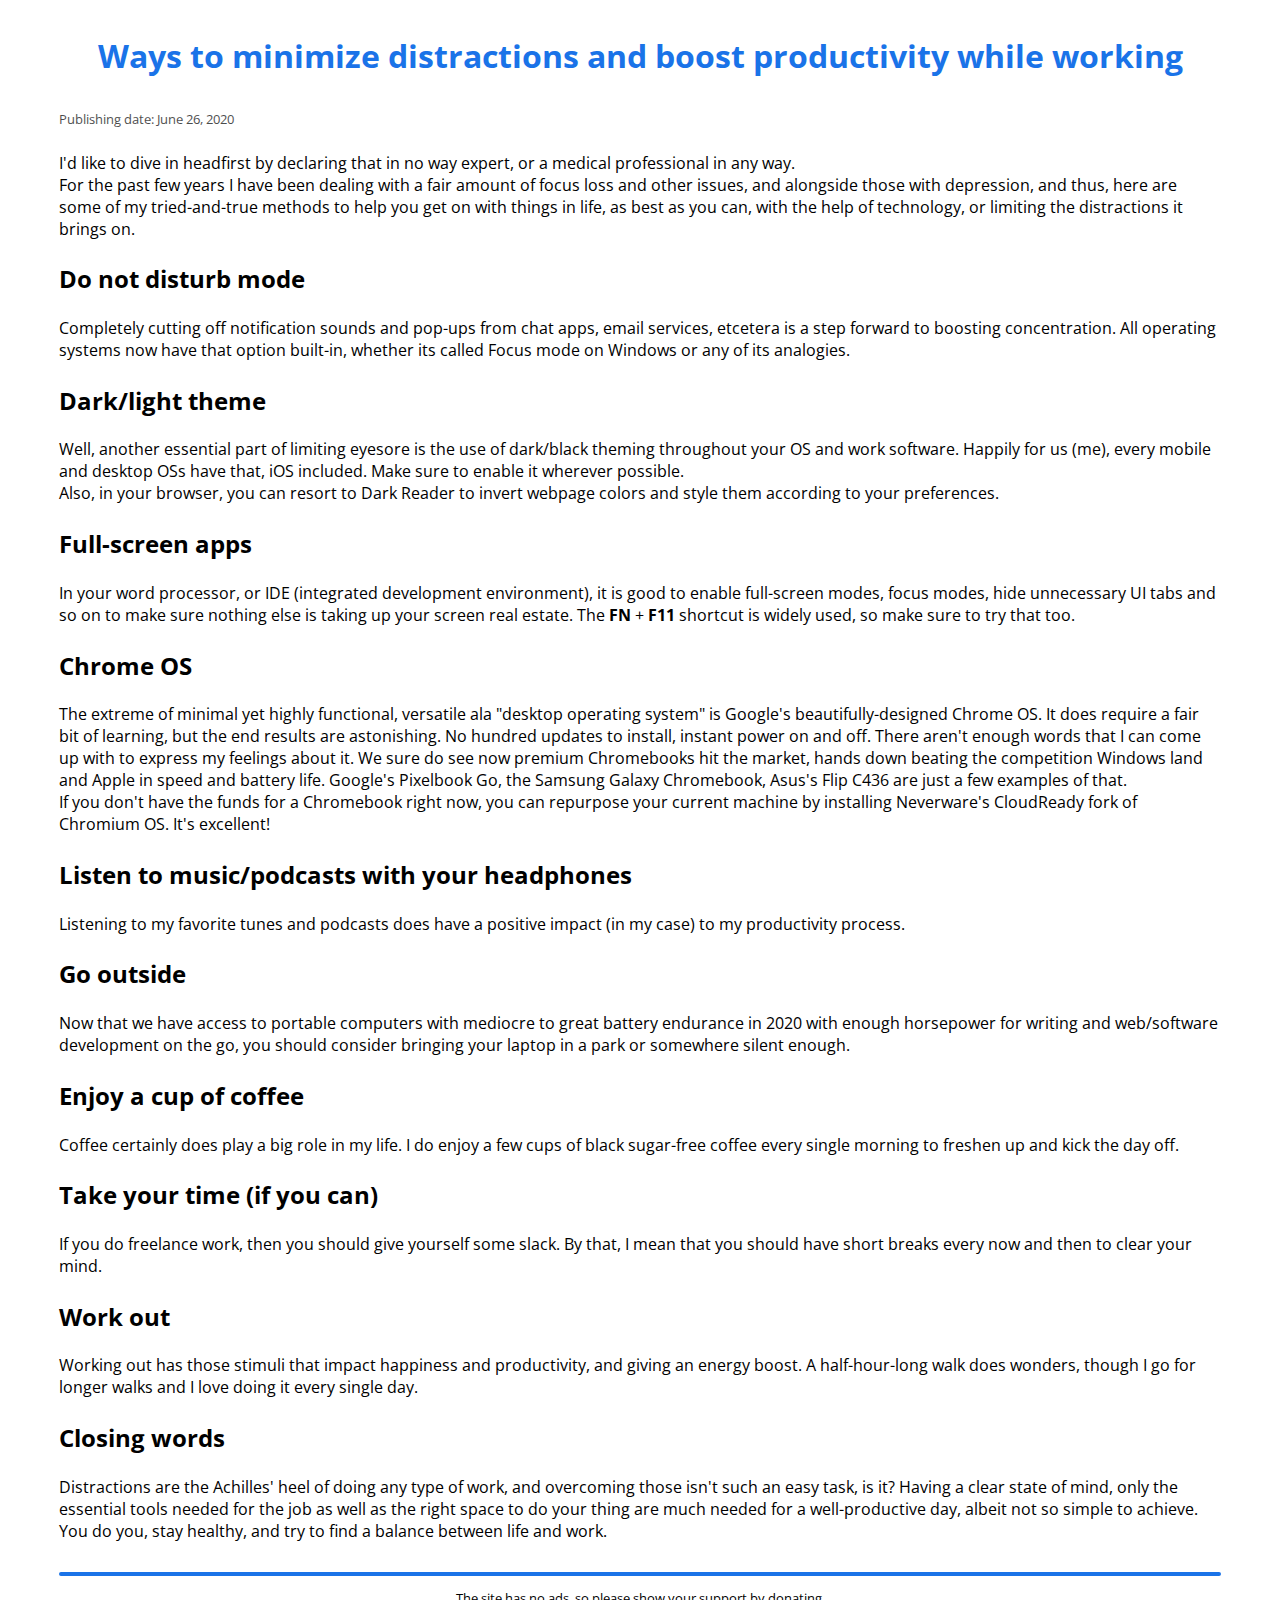
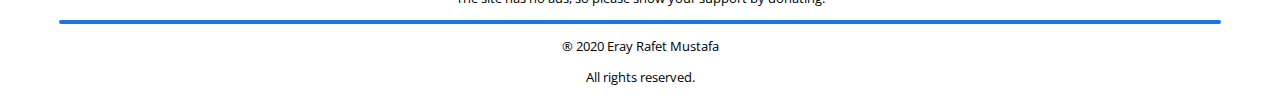
<file: articles/ways-to-minimize-distractions-and-boost-productivity-while-working.html>
<!DOCTYPE html>
<html lang="en">
<head>
    <link rel="stylesheet" href="https://fonts.googleapis.com/css?family=Open+Sans:400,700&display=swap">
    <link rel="stylesheet" href="/stylesheet.css">
    <meta name="keywords" content="distractions, essentialism, essentials, productivity, minimise, minimize, minimalism, computers, focus, concentration, ADHD, work">
    <meta property="og:description" content="Key ways of limiting distractions and avoiding focus loss.">
    <meta property="og:image" content="https://erayrafet.github.io/og_image.png">
    <meta property="og:image:height" content="600">
    <meta property="og:image:width" content="600">
    <meta property="og:title" content="Ways to minimize distractions and boost productivity while working">
    <meta property="og:type" content="website">
    <title>Eray's Blog</title>
</head>
<body>
    <h1>Ways to minimize distractions and boost productivity while working</h1>
    <div class="date">Publishing date: June 26, 2020</div>
I'd like to dive in headfirst by declaring that in no way expert, or a medical professional in any way.<br>For the past few years I have been dealing with a fair amount of focus loss and other issues, and alongside those with depression, and thus, here are some of my tried-and-true methods to help you get on with things in life, as best as you can, with the help of technology, or limiting the distractions it brings on.

    <h2>Do not disturb mode</h2>
Completely cutting off notification sounds and pop-ups from chat apps, email services, etcetera is a step forward to boosting concentration. All operating systems now have that option built-in, whether its called Focus mode on Windows or any of its analogies.

    <h2>Dark/light theme</h2>
Well, another essential part of limiting eyesore is the use of dark/black theming throughout your OS and work software. Happily for us (me), every mobile and desktop OSs have that, iOS included. Make sure to enable it wherever possible.<br>Also, in your browser, you can resort to <a href="https://darkreader.org/">Dark Reader</a> to invert webpage colors and style them according to your preferences.

    <h2>Full-screen apps</h2>
In your word processor, or IDE (integrated development environment), it is good to enable full-screen modes, focus modes, hide unnecessary UI tabs and so on to make sure nothing else is taking up your screen real estate. The <b>FN</b> + <b>F11</b> shortcut is widely used, so make sure to try that too.

    <h2>Chrome OS</h2>
The extreme of minimal yet highly functional, versatile ala "desktop operating system" is Google's beautifully-designed Chrome OS. It does require a fair bit of learning, but the end results are astonishing. No hundred updates to install, instant power on and off. There aren't enough words that I can come up with to express my feelings about it. We sure do see now premium Chromebooks hit the market, hands down beating the competition Windows land and Apple in speed and battery life. Google's Pixelbook Go, the Samsung Galaxy Chromebook, Asus's Flip C436 are just a few examples of that.<br>If you don't have the funds for a Chromebook right now, you can repurpose your current machine by installing <a href="https://www.neverware.com">Neverware's CloudReady</a> fork of Chromium OS. It's excellent!

    <h2>Listen to music/podcasts with your headphones</h2>
Listening to my favorite tunes and podcasts does have a positive impact (in my case) to my productivity process.

    <h2>Go outside</h2>
Now that we have access to portable computers with mediocre to great battery endurance in 2020 with enough horsepower for writing and web/software development on the go, you should consider bringing your laptop in a park or somewhere silent enough.

    <h2>Enjoy a cup of coffee</h2>
Coffee certainly does play a big role in my life. I do enjoy a few cups of black sugar-free coffee every single morning to freshen up and kick the day off.

    <h2>Take your time (if you can)</h2>
If you do freelance work, then you should give yourself some slack. By that, I mean that you should have short breaks every now and then to clear your mind.

    <h2>Work out</h2>
Working out has those stimuli that impact happiness and productivity, and giving an energy boost. A half-hour-long walk does wonders, though I go for longer walks and I love doing it every single day.

    <h2>Closing words</h2>
Distractions are the Achilles' heel of doing any type of work, and overcoming those isn't such an easy task, is it? Having a clear state of mind, only the essential tools needed for the job as well as the right space to do your thing are much needed for a well-productive day, albeit not so simple to achieve.<br>You do you, stay healthy, and try to find a balance between life and work.

    <br><br><hr>
    <div class="footer">
        <p>The site has no ads, so please show your support by donating.</p><hr>
        <p>® 2020 Eray Rafet Mustafa</p>
        <p>All rights reserved.</p>
    </div>
</body>
</html>
</file>
<file: stylesheet.css>
@keyframes fadeEffect { from {opacity: 0;} to {opacity: 1;} }
    @keyframes pulse { 0% { transform: scale(1); } 25% { transform: scale(0.975); } 50% { transform: scale(1); } 75% { transform: scale(0.975); } 100% { transform: scale(1); } }
    @media (prefers-color-scheme: dark) { body { background: #000; color: #fff; } }
    @media (prefers-color-scheme: light) { body { background: #fff; color: #000; } }
    * { animation: fadeEffect 0.5s; background: var(--body-background); border: none; color: var(--body-color); font-family: "Open Sans"; outline: none; transition: 0.5s; transition-timing-function: ease-out; }
    a {text-decoration:none; }
    .box { background: rgba(26, 115, 232, 0.15); border-radius: 18px; margin: 1em 0; padding: .15em 1em 1em; }
    .box:hover { background: rgba(26, 115, 232, 0.25); box-shadow: 0 0 20px 4px #1a73e8; transform: scale(1.01); }
    .button { background: #1a73e8; border-radius: 18px; float: right; font-size: large; font-weight: 700; padding: 6px 12px; }
    .button:hover, img:hover { cursor: pointer; transform: scale(1.05); }
    .date { font-size: small; opacity: 0.7; padding-bottom: 2%; }
    .footer { font-size: small; text-align: center; }
    h1 { animation: pulse 4s; animation-delay: 1s; color: #1a73e8; padding-bottom: 1%; text-align: center; }
    h1:hover { transform: scale(1.025); }    
    h2 { padding: 0.25% 0 0.15%; }
    hr { border: 2px solid #1a73e8; border-radius: 4px; }
    html { caret-color: #1a73e8; padding: 1% 4%; scrollbar-color: #1a73e8 transparent; scrollbar-width: thin; }
    img { border-radius: 18px; display: block; margin-left: auto; margin-right: auto; padding: 2%; width: 50%; }
    img.small { padding: 2%; width: 25%; }
    ::selection { background: #1a73e8; }
    ::-webkit-scrollbar { width: 6px; }
    ::-webkit-scrollbar-thumb { background: #1a73e8; border-radius: 4px; }
</file>
